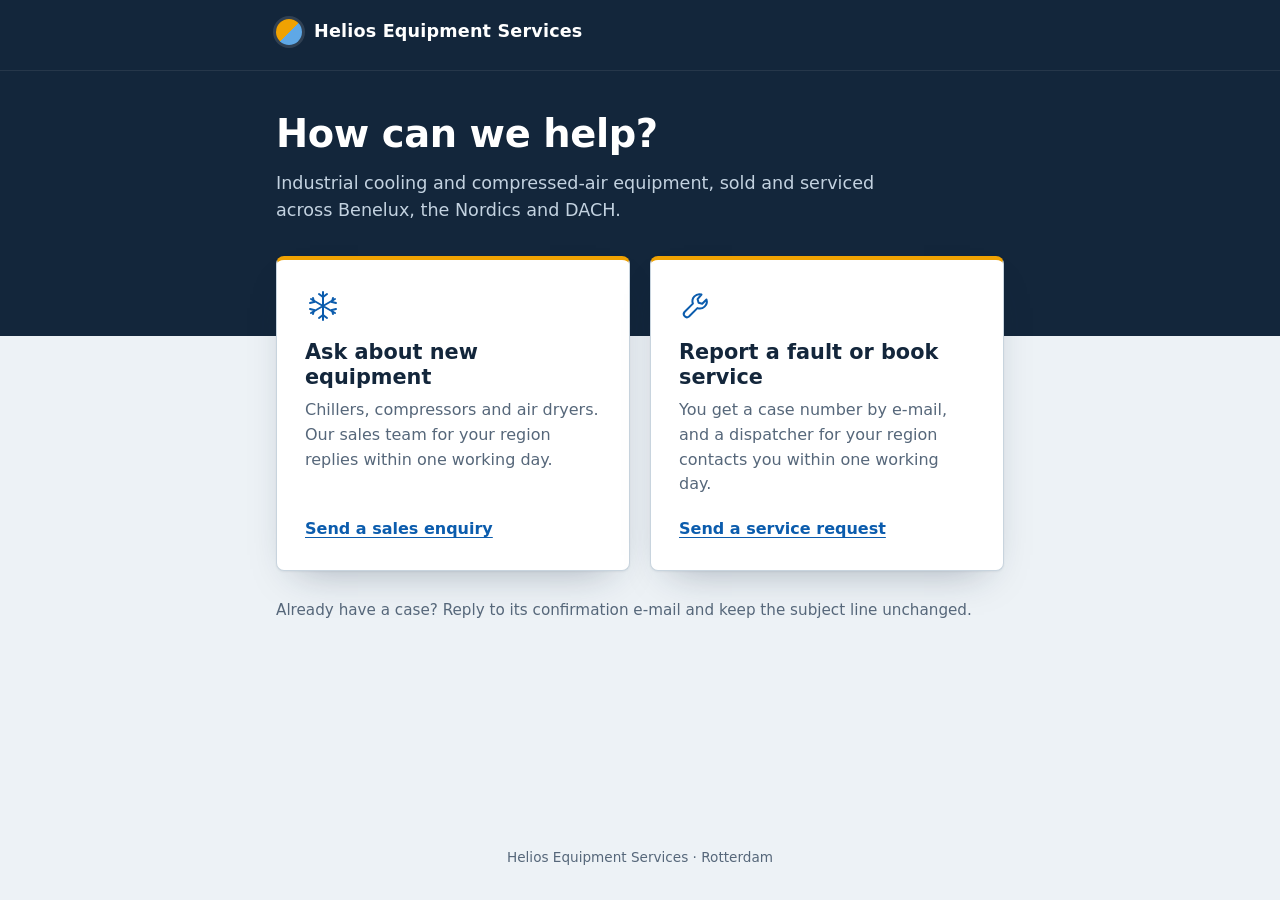
<file: index.html>
<!doctype html>
<html lang="en">
<head>
  <meta charset="utf-8">
  <meta name="viewport" content="width=device-width, initial-scale=1">
  <title>Helios Equipment Services</title>
  <meta name="description" content="Industrial cooling and compressed-air equipment, sold and serviced across Benelux, the Nordics and DACH.">
  <link rel="icon" href="data:image/svg+xml,%3Csvg xmlns='http://www.w3.org/2000/svg' viewBox='0 0 32 32'%3E%3Cdefs%3E%3ClinearGradient id='g' x1='0' y1='0' x2='1' y2='1'%3E%3Cstop offset='.5' stop-color='%23f0a202'/%3E%3Cstop offset='.5' stop-color='%235fa8e6'/%3E%3C/linearGradient%3E%3C/defs%3E%3Ccircle cx='16' cy='16' r='15' fill='url(%23g)'/%3E%3C/svg%3E">
  <link rel="stylesheet" href="forms.css">
</head>
<body class="home">
  <header>
    <a href="index.html">Helios Equipment Services</a>
  </header>

  <section class="hero">
    <div class="hero-inner">
      <h1>How can we help?</h1>
      <p>Industrial cooling and compressed-air equipment, sold and serviced across Benelux, the Nordics and DACH.</p>
    </div>
  </section>

  <main>
    <div class="routes">
      <a class="route" href="enquiry.html">
        <svg viewBox="0 0 36 36" fill="none" stroke="currentColor" stroke-width="2" stroke-linecap="round" aria-hidden="true">
          <path d="M18 4v28M6 11l24 14M30 11L6 25"/>
          <path d="M14 6l4 3 4-3M14 30l4-3 4 3M5 15l4-1-1-4M31 21l-4 1 1 4M8 26l1-4-4-1M28 10l-1 4 4 1"/>
        </svg>
        <h2>Ask about new equipment</h2>
        <p>Chillers, compressors and air dryers. Our sales team for your region replies within one working day.</p>
        <span class="route-action">Send a sales enquiry</span>
      </a>

      <a class="route" href="service-request.html">
        <svg viewBox="0 0 36 36" fill="none" stroke="currentColor" stroke-width="2" stroke-linecap="round" stroke-linejoin="round" aria-hidden="true">
          <path d="M22.5 6.5a7 7 0 0 0-8.6 9.1L5.5 24a3.2 3.2 0 0 0 4.5 4.5l8.4-8.4a7 7 0 0 0 9.1-8.6l-4.3 4.3-3.6-1-1-3.6z"/>
        </svg>
        <h2>Report a fault or book service</h2>
        <p>You get a case number by e-mail, and a dispatcher for your region contacts you within one working day.</p>
        <span class="route-action">Send a service request</span>
      </a>
    </div>

    <p class="home-note">Already have a case? Reply to its confirmation e-mail and keep the subject line unchanged.</p>
  </main>

  <footer>Helios Equipment Services · Rotterdam</footer>
</body>
</html>
</file>
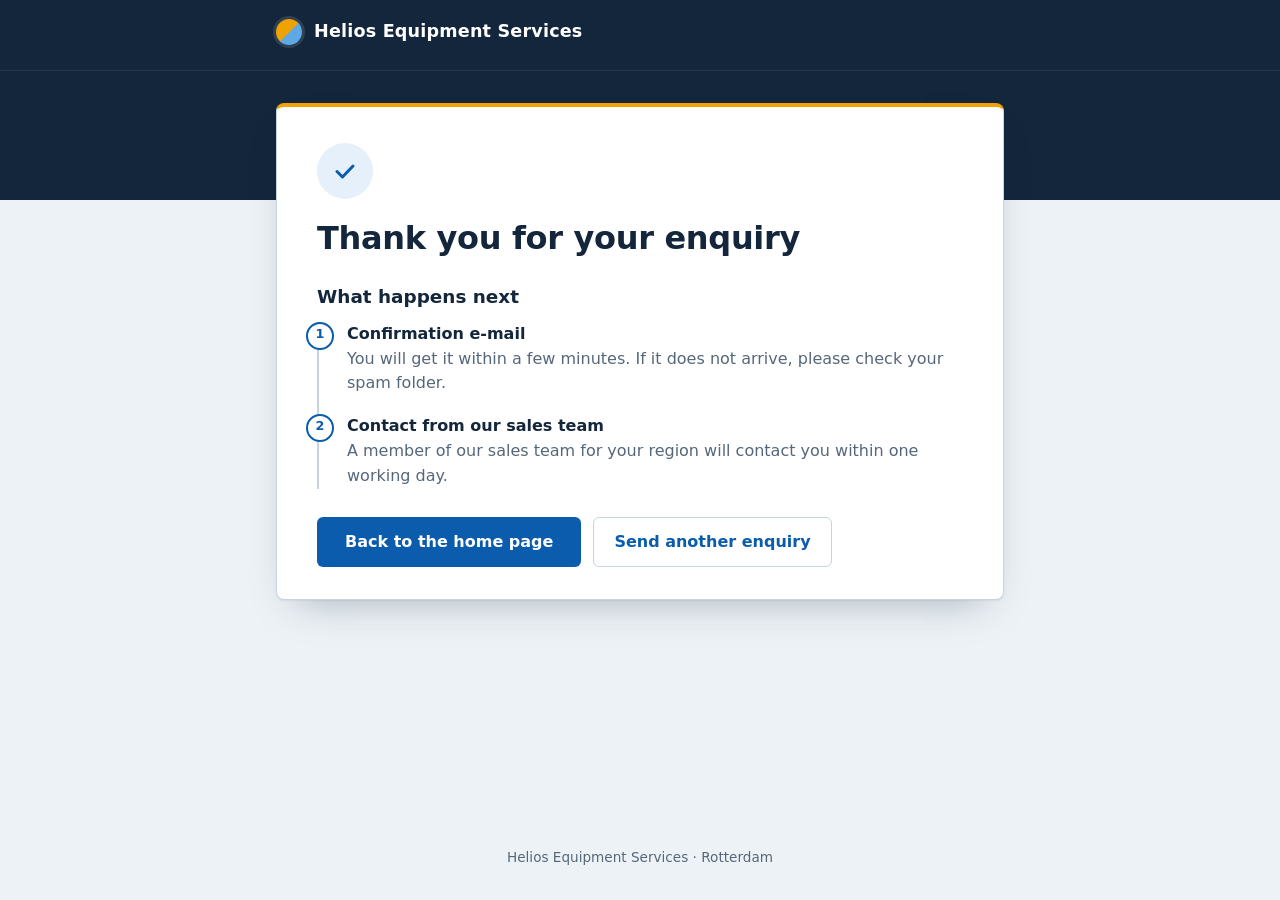
<file: enquiry-thanks.html>
<!doctype html>
<html lang="en">
<head>
  <meta charset="UTF-8">
  <meta name="viewport" content="width=device-width, initial-scale=1">
  <meta name="robots" content="noindex">
  <title>Thank you · Helios Equipment Services</title>
  <link rel="icon" href="data:image/svg+xml,%3Csvg xmlns='http://www.w3.org/2000/svg' viewBox='0 0 32 32'%3E%3Cdefs%3E%3ClinearGradient id='g' x1='0' y1='0' x2='1' y2='1'%3E%3Cstop offset='.5' stop-color='%23f0a202'/%3E%3Cstop offset='.5' stop-color='%235fa8e6'/%3E%3C/linearGradient%3E%3C/defs%3E%3Ccircle cx='16' cy='16' r='15' fill='url(%23g)'/%3E%3C/svg%3E">
  <link rel="stylesheet" href="forms.css">
</head>
<body>
  <!-- SAL-01 / UI-07: Web-to-Lead Return URL (retURL). Salesforce sends the visitor here
       after it accepts the form. Keep this file name: it is set in Setup > Web-to-Lead. -->
  <header>
    <a href="index.html">Helios Equipment Services</a>
  </header>

  <main>
    <div class="card">
      <div class="confirm-mark" aria-hidden="true">
        <svg viewBox="0 0 30 30"><path d="M7 15.5l5.5 5.5L23 10"/></svg>
      </div>
      <h1>Thank you for your enquiry</h1>
      <h2>What happens next</h2>
      <ol class="next-steps">
        <li>
          <strong>Confirmation e-mail</strong>
          <span>You will get it within a few minutes. If it does not arrive, please check your spam folder.</span>
        </li>
        <li>
          <strong>Contact from our sales team</strong>
          <span>A member of our sales team for your region will contact you within one working day.</span>
        </li>
      </ol>

      <div class="actions">
        <a class="button" href="index.html">Back to the home page</a>
        <a class="button-secondary" href="enquiry.html">Send another enquiry</a>
      </div>
    </div>
  </main>

  <footer>Helios Equipment Services · Rotterdam</footer>
</body>
</html>
</file>
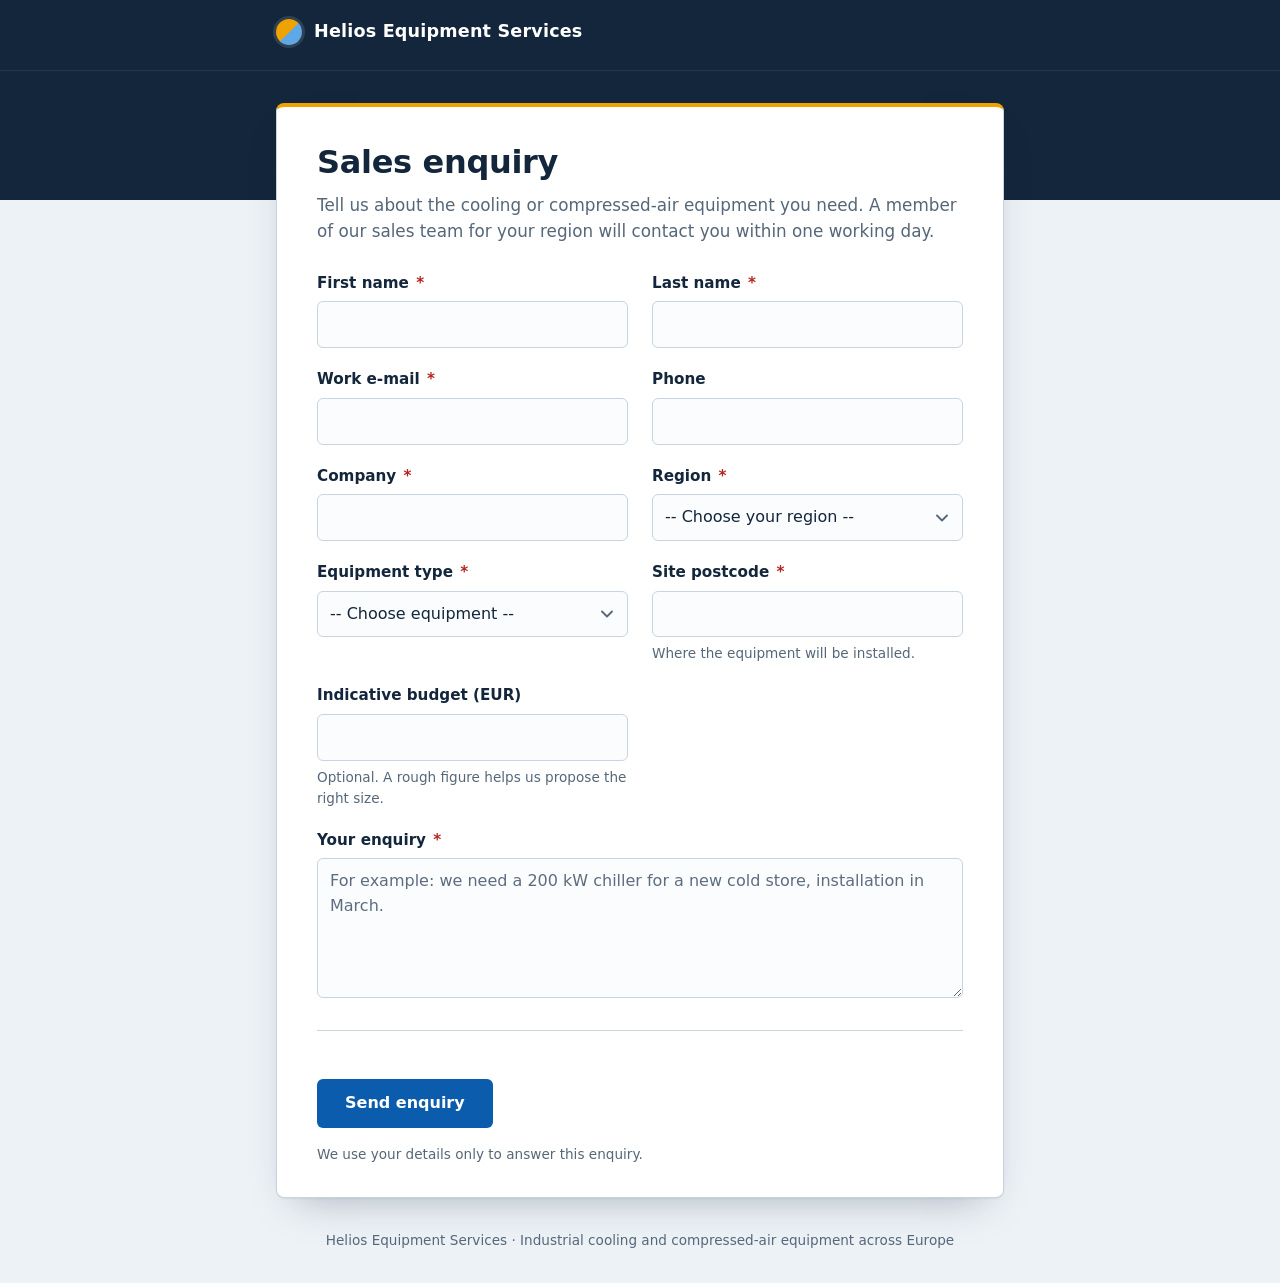
<file: enquiry.html>
<!doctype html>
<html lang="en">
<head>
  <meta charset="UTF-8">
  <meta name="viewport" content="width=device-width, initial-scale=1">
  <title>Sales enquiry · Helios Equipment Services</title>
  <link rel="stylesheet" href="forms.css">

  <!-- SAL-01 / SI-01: standard Salesforce Web-to-Lead form, styled for GitHub Pages.
       The action URL, oid, captcha_settings, site key and the 00N... field ids come from the HTML
       that Salesforce generated (Setup > Web-to-Lead > Create Web-to-Lead Form, 22 Oct 2026).
       If you ever recreate a field or the key pair, regenerate the form and update them here.
       The reCAPTCHA SECRET key never goes in this file; it stays in Salesforce. -->

  <!-- reCAPTCHA v2 ("I'm not a robot") library, as in the Salesforce-generated HTML -->
  <script src="https://www.google.com/recaptcha/api.js" async defer></script>

  <!-- Salesforce timestamp script (keeps the captcha_settings "ts" value fresh), identical to the generated one -->
  <script>
    function timestamp() { var response = document.getElementById("g-recaptcha-response"); if (response == null || response.value.trim() == "") {var elems = JSON.parse(document.getElementsByName("captcha_settings")[0].value);elems["ts"] = JSON.stringify(new Date().getTime());document.getElementsByName("captcha_settings")[0].value = JSON.stringify(elems); } } setInterval(timestamp, 500);
  </script>
</head>
<body>
  <header>
    <a href="index.html">Helios Equipment Services</a>
  </header>

  <main>
    <div class="card">
      <h1>Sales enquiry</h1>
      <p class="lead">Tell us about the cooling or compressed-air equipment you need. A member of our sales team for your region will contact you within one working day.</p>

      <form action="https://webto.salesforce.com/servlet/servlet.WebToLead?encoding=UTF-8&orgId=00DjV000006Qjdx" method="POST" data-validate novalidate>
        <!-- captcha_settings: copied exactly from the Salesforce-generated HTML (key pair HES_Forms) -->
        <input type=hidden name='captcha_settings' value='{"keyname":"HES_Forms","fallback":"true","orgId":"00DjV000006Qjdx","ts":""}'>
        <input type="hidden" name="oid" value="00DjV000006Qjdx">
        <input type="hidden" name="retURL" value="https://riazulzannat.github.io/hes-web-forms/enquiry-thanks.html">
        <!-- Lead Source = Web: used by the lead assignment rule and the auto-response rule -->
        <input type="hidden" name="lead_source" value="Web">

        <!-- DEBUG (troubleshooting only, see the guide): remove the two comment marks around the next two lines,
             submit once, read the page Salesforce shows, then put the comment marks back.
        <input type="hidden" name="debug" value="1">
        <input type="hidden" name="debugEmail" value="pikipoka333@gmail.com">
        -->

        <div class="grid">
          <div class="field">
            <label for="first_name">First name <span class="req">*</span></label>
            <input id="first_name" name="first_name" type="text" maxlength="40" autocomplete="given-name" required>
            <small class="error">Please enter your first name.</small>
          </div>

          <div class="field">
            <label for="last_name">Last name <span class="req">*</span></label>
            <input id="last_name" name="last_name" type="text" maxlength="80" autocomplete="family-name" required>
            <small class="error">Please enter your last name.</small>
          </div>

          <div class="field">
            <label for="email">Work e-mail <span class="req">*</span></label>
            <input id="email" name="email" type="email" maxlength="80" autocomplete="email" required>
            <small class="error">Please enter a valid e-mail address, for example name@company.com.</small>
          </div>

          <div class="field">
            <label for="phone">Phone</label>
            <input id="phone" name="phone" type="tel" maxlength="40" autocomplete="tel" pattern="[0-9+\(\)\-\s]{6,40}">
            <small class="error">Use digits, spaces, +, - or brackets only.</small>
          </div>

          <div class="field">
            <label for="company">Company <span class="req">*</span></label>
            <input id="company" name="company" type="text" maxlength="40" autocomplete="organization" required>
            <small class="error">Please enter your company name.</small>
          </div>

          <div class="field">
            <label for="00NjV00000jQvoK">Region <span class="req">*</span></label>
            <select id="00NjV00000jQvoK" name="00NjV00000jQvoK" required>
              <option value="">-- Choose your region --</option>
              <option value="Benelux">Benelux</option>
              <option value="Nordics">Nordics</option>
              <option value="DACH">DACH</option>
            </select>
            <small class="error">Please choose the region of your site.</small>
          </div>

          <div class="field">
            <label for="00NjV00000kEVoE">Equipment type <span class="req">*</span></label>
            <select id="00NjV00000kEVoE" name="00NjV00000kEVoE" required>
              <option value="">-- Choose equipment --</option>
              <option value="Chiller">Chiller</option>
              <option value="Compressor">Compressor</option>
              <option value="Air Dryer">Air Dryer</option>
              <option value="Other">Other</option>
            </select>
            <small class="error">Please choose the type of equipment.</small>
          </div>

          <div class="field">
            <label for="00NjV00000kIv6z">Site postcode <span class="req">*</span></label>
            <input id="00NjV00000kIv6z" name="00NjV00000kIv6z" type="text" maxlength="20" autocomplete="postal-code" required>
            <small class="hint">Where the equipment will be installed.</small>
            <small class="error">Please enter the postcode of the site.</small>
          </div>

          <div class="field">
            <label for="00NjV00000kIvlJ">Indicative budget (EUR)</label>
            <input id="00NjV00000kIvlJ" name="00NjV00000kIvlJ" type="number" min="0" max="99999999" step="1" inputmode="numeric">
            <small class="hint">Optional. A rough figure helps us propose the right size.</small>
            <small class="error">Please enter a whole number of euros, without dots or commas.</small>
          </div>

          <div class="field full">
            <label for="00NjV00000kIwhN">Your enquiry <span class="req">*</span></label>
            <textarea id="00NjV00000kIwhN" name="00NjV00000kIwhN" maxlength="5000" required placeholder="For example: we need a 200 kW chiller for a new cold store, installation in March."></textarea>
            <small class="error">Please describe what you need.</small>
          </div>
        </div>

        <div class="captcha">
          <div class="g-recaptcha" data-sitekey="6LfTTvotAAAAALjUf3uKuSdztqoK5Zl1tNIFXX2N"></div>
          <small class="error" id="captcha-error">Please tick "I'm not a robot" before sending.</small>
        </div>

        <button type="submit">Send enquiry</button>
        <p class="privacy">We use your details only to answer this enquiry.</p>
      </form>
    </div>
  </main>

  <footer>Helios Equipment Services · Industrial cooling and compressed-air equipment across Europe</footer>
  <script src="forms.js"></script>
</body>
</html>
</file>
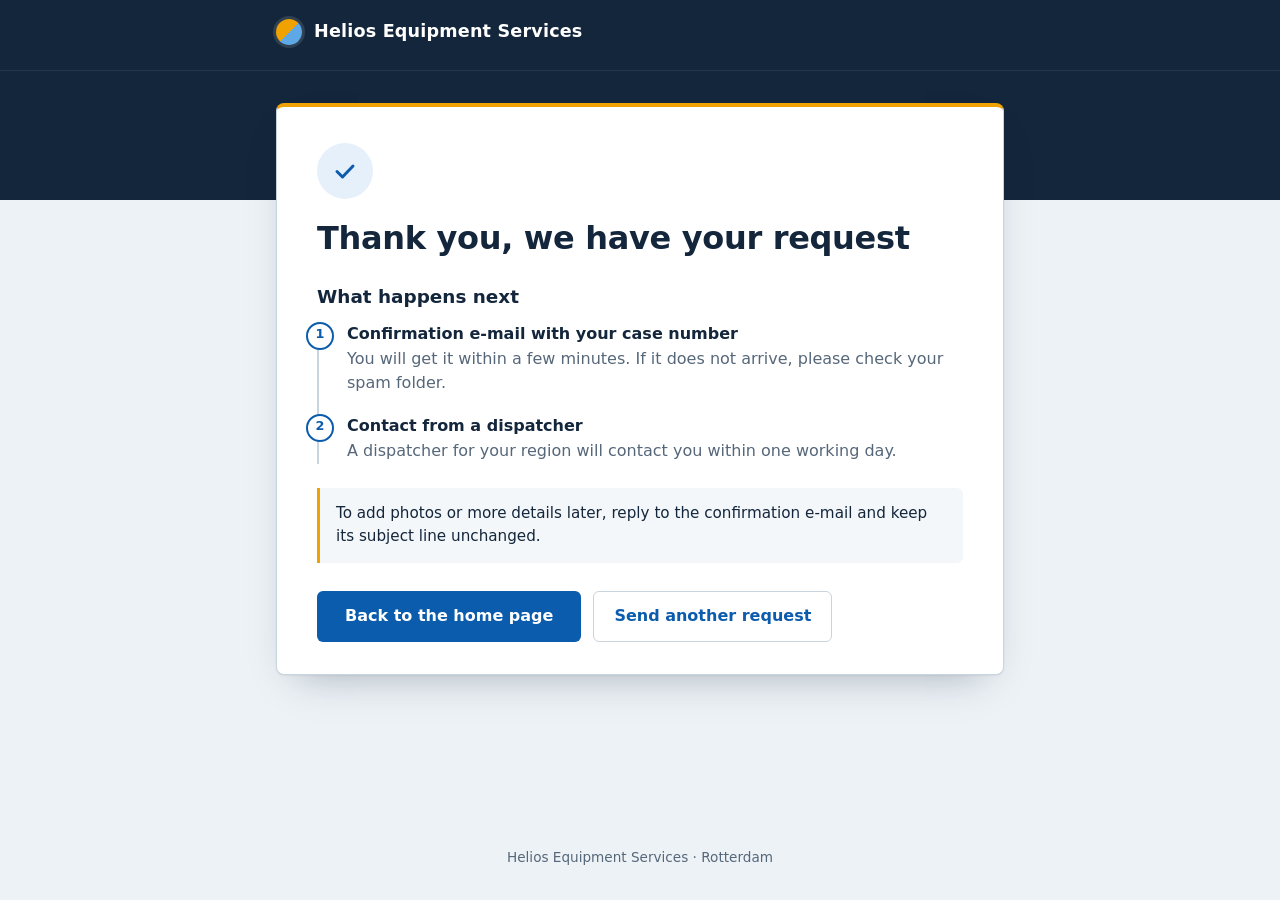
<file: service-request-thanks.html>
<!doctype html>
<html lang="en">
<head>
  <meta charset="UTF-8">
  <meta name="viewport" content="width=device-width, initial-scale=1">
  <meta name="robots" content="noindex">
  <title>Request received · Helios Equipment Services</title>
  <link rel="icon" href="data:image/svg+xml,%3Csvg xmlns='http://www.w3.org/2000/svg' viewBox='0 0 32 32'%3E%3Cdefs%3E%3ClinearGradient id='g' x1='0' y1='0' x2='1' y2='1'%3E%3Cstop offset='.5' stop-color='%23f0a202'/%3E%3Cstop offset='.5' stop-color='%235fa8e6'/%3E%3C/linearGradient%3E%3C/defs%3E%3Ccircle cx='16' cy='16' r='15' fill='url(%23g)'/%3E%3C/svg%3E">
  <link rel="stylesheet" href="forms.css">
</head>
<body>
  <!-- INT-03 / UI-07: Web-to-Case Return URL (retURL). Salesforce sends the visitor here
       after it accepts the form. Keep this file name: it is set in the Web-to-Case HTML Generator. -->
  <header>
    <a href="index.html">Helios Equipment Services</a>
  </header>

  <main>
    <div class="card">
      <div class="confirm-mark" aria-hidden="true">
        <svg viewBox="0 0 30 30"><path d="M7 15.5l5.5 5.5L23 10"/></svg>
      </div>
      <h1>Thank you, we have your request</h1>
      <h2>What happens next</h2>
      <ol class="next-steps">
        <li>
          <strong>Confirmation e-mail with your case number</strong>
          <span>You will get it within a few minutes. If it does not arrive, please check your spam folder.</span>
        </li>
        <li>
          <strong>Contact from a dispatcher</strong>
          <span>A dispatcher for your region will contact you within one working day.</span>
        </li>
      </ol>

      <p class="tip">To add photos or more details later, reply to the confirmation e-mail and keep its subject line unchanged.</p>

      <div class="actions">
        <a class="button" href="index.html">Back to the home page</a>
        <a class="button-secondary" href="service-request.html">Send another request</a>
      </div>
    </div>
  </main>

  <footer>Helios Equipment Services · Rotterdam</footer>
</body>
</html>
</file>
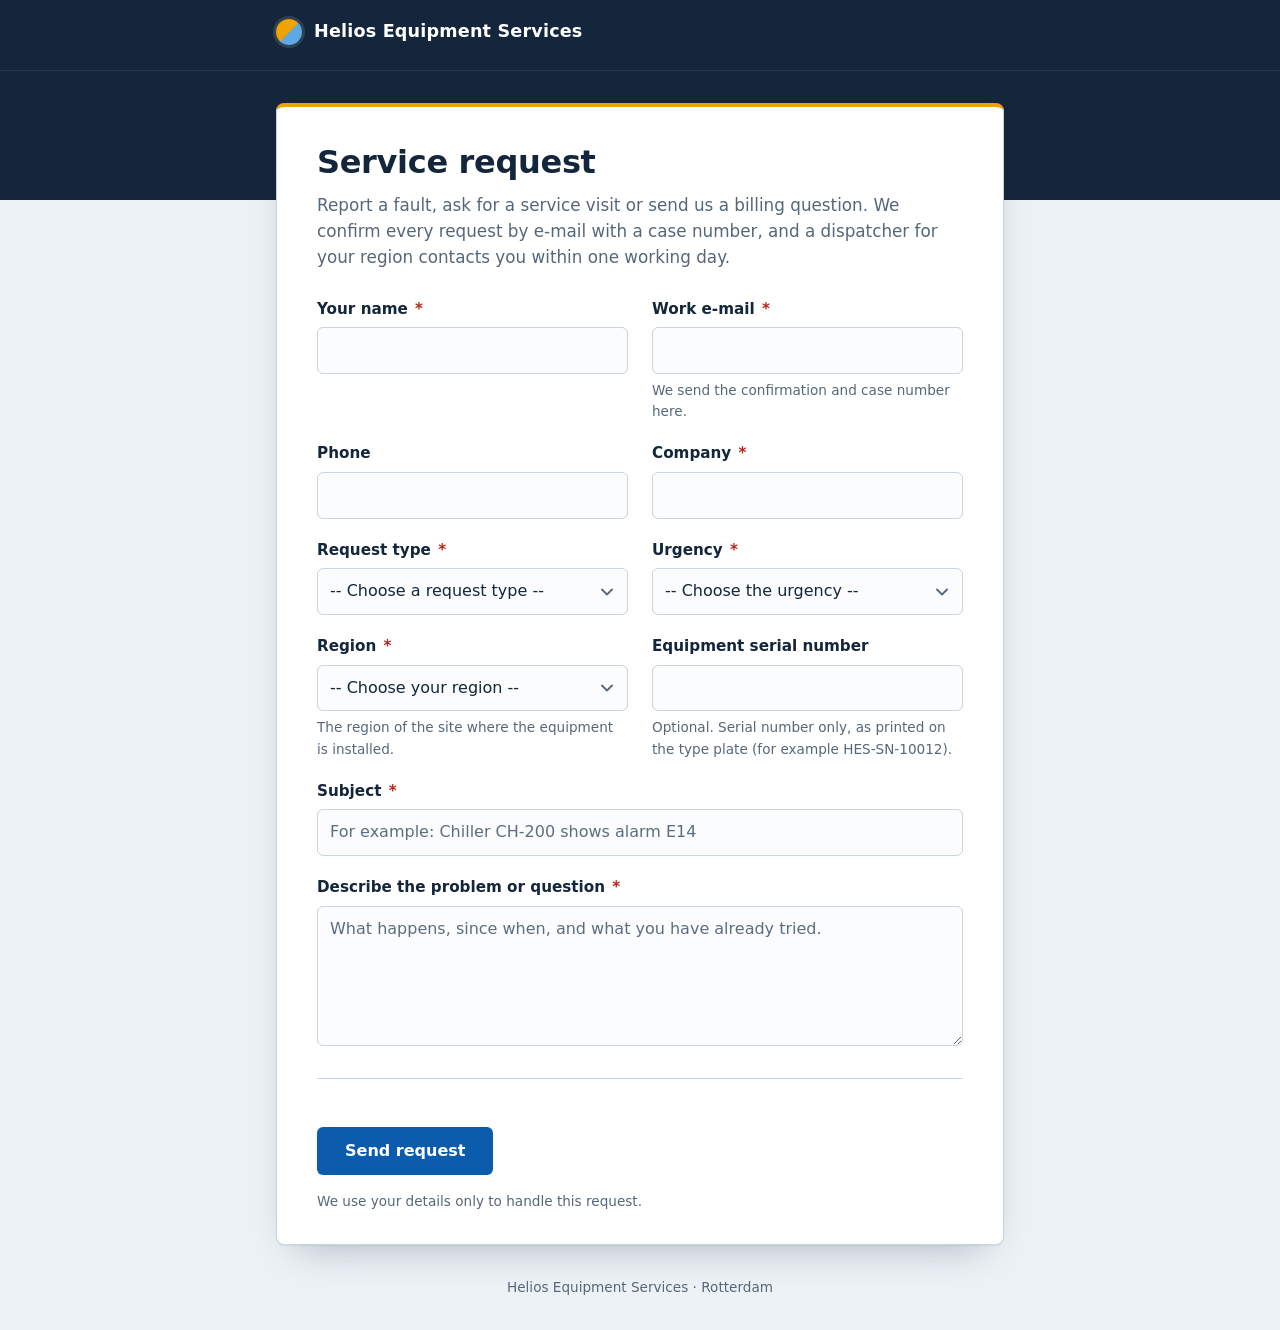
<file: service-request.html>
<!doctype html>
<html lang="en">
<head>
  <meta charset="UTF-8">
  <meta name="viewport" content="width=device-width, initial-scale=1">
  <title>Service request · Helios Equipment Services</title>
  <link rel="stylesheet" href="forms.css">

  <!-- INT-03 / SI-02: standard Salesforce Web-to-Case form, styled for GitHub Pages.
       The form action, org id, captcha settings, site key and the two custom field ids
       come from the HTML that Salesforce generated (Setup > Web-to-Case HTML Generator).
       No record type ID is sent: the Case before-save flow sets the record type
       from the request type (SRS INT-03). The reCAPTCHA SECRET key never goes in
       this file; it stays in Salesforce. -->

  <!-- reCAPTCHA v2 ("I'm not a robot") library, as in the Salesforce-generated HTML -->
  <script src="https://www.google.com/recaptcha/api.js" async defer></script>

  <!-- Salesforce timestamp script (keeps the captcha_settings "ts" value fresh).
       If the block in YOUR generated HTML differs from this one, use yours instead. -->
  <script>
    function timestamp() { var response = document.getElementById("g-recaptcha-response"); if (response == null || response.value.trim() == "") {var elems = JSON.parse(document.getElementsByName("captcha_settings")[0].value);elems["ts"] = JSON.stringify(new Date().getTime());document.getElementsByName("captcha_settings")[0].value = JSON.stringify(elems); } } setInterval(timestamp, 500);
  </script>
</head>
<body>
  <header>
    <a href="index.html">Helios Equipment Services</a>
  </header>

  <main>
    <div class="card">
      <h1>Service request</h1>
      <p class="lead">Report a fault, ask for a service visit or send us a billing question. We confirm every request by e-mail with a case number, and a dispatcher for your region contacts you within one working day.</p>

      <form action="https://webto.salesforce.com/servlet/servlet.WebToCase?encoding=UTF-8&orgId=00DjV000006Qjdx" method="POST" data-validate novalidate>
        <!-- captcha settings, copied from the generated HTML -->
        <input type=hidden name='captcha_settings' value='{"keyname":"HES_Forms","fallback":"true","orgId":"00DjV000006Qjdx","ts":""}'>
        <!-- Web-to-Case uses "orgid" (Web-to-Lead uses "oid"). -->
        <input type="hidden" name="orgid" value="00DjV000006Qjdx">
        <input type="hidden" name="retURL" value="https://riazulzannat.github.io/hes-web-forms/service-request-thanks.html">

        <!-- DEBUG (troubleshooting only, see the guide): remove the two comment marks around the next two lines,
             submit once, read the page Salesforce shows, then put the comment marks back.
        <input type="hidden" name="debug" value="1">
        <input type="hidden" name="debugEmail" value="YOUR-EMAIL-HERE">
        -->

        <div class="grid">
          <div class="field">
            <label for="name">Your name <span class="req">*</span></label>
            <input id="name" name="name" type="text" maxlength="80" autocomplete="name" required>
            <small class="error">Please enter your name.</small>
          </div>

          <div class="field">
            <label for="email">Work e-mail <span class="req">*</span></label>
            <input id="email" name="email" type="email" maxlength="80" autocomplete="email" required>
            <small class="hint">We send the confirmation and case number here.</small>
            <small class="error">Please enter a valid e-mail address, for example name@company.com.</small>
          </div>

          <div class="field">
            <label for="phone">Phone</label>
            <input id="phone" name="phone" type="tel" maxlength="40" autocomplete="tel" pattern="[0-9+\(\)\-\s]{6,40}">
            <small class="error">Use digits, spaces, +, - or brackets only.</small>
          </div>

          <div class="field">
            <label for="company">Company <span class="req">*</span></label>
            <input id="company" name="company" type="text" maxlength="80" autocomplete="organization" required>
            <small class="error">Please enter your company name.</small>
          </div>

          <div class="field">
            <label for="type">Request type <span class="req">*</span></label>
            <select id="type" name="type" required>
              <option value="">-- Choose a request type --</option>
              <option value="Technical">Technical: fault, service visit or maintenance</option>
              <option value="Billing">Billing: invoice, payment or contract</option>
            </select>
            <small class="error">Please choose the type of request.</small>
          </div>

          <div class="field">
            <label for="priority">Urgency <span class="req">*</span></label>
            <select id="priority" name="priority" required>
              <option value="">-- Choose the urgency --</option>
              <option value="High">High: equipment is down</option>
              <option value="Medium">Medium: equipment works, but not as it should</option>
              <option value="Low">Low: question or planned work</option>
            </select>
            <small class="error">Please choose how urgent this is.</small>
          </div>

          <div class="field">
            <label for="00NjV00000jKVRf">Region <span class="req">*</span></label>
            <select id="00NjV00000jKVRf" name="00NjV00000jKVRf" required>
              <option value="">-- Choose your region --</option>
              <option value="Benelux">Benelux</option>
              <option value="Nordics">Nordics</option>
              <option value="DACH">DACH</option>
            </select>
            <small class="hint">The region of the site where the equipment is installed.</small>
            <small class="error">Please choose the region of your site.</small>
          </div>

          <div class="field">
            <label for="00NjV00000mhQA5">Equipment serial number</label>
            <input id="00NjV00000mhQA5" name="00NjV00000mhQA5" type="text" maxlength="40" autocomplete="off" pattern="[A-Za-z0-9\-]{3,40}" title="Serial number only, for example HES-SN-10012">
            <small class="hint">Optional. Serial number only, as printed on the type plate (for example HES-SN-10012).</small>
            <small class="error">Use the serial number only, for example HES-SN-10012.</small>
          </div>

          <div class="field full">
            <label for="subject">Subject <span class="req">*</span></label>
            <input id="subject" name="subject" type="text" maxlength="80" required placeholder="For example: Chiller CH-200 shows alarm E14">
            <small class="error">Please give your request a short subject.</small>
          </div>

          <div class="field full">
            <label for="description">Describe the problem or question <span class="req">*</span></label>
            <textarea id="description" name="description" maxlength="32000" required placeholder="What happens, since when, and what you have already tried."></textarea>
            <small class="error">Please describe your request.</small>
          </div>
        </div>

        <div class="captcha">
          <div class="g-recaptcha" data-sitekey="6LfTTvotAAAAALjUf3uKuSdztqoK5Zl1tNIFXX2N"></div>
          <small class="error" id="captcha-error">Please tick "I'm not a robot" before sending.</small>
        </div>

        <button type="submit">Send request</button>
        <p class="privacy">We use your details only to handle this request.</p>
      </form>
    </div>
  </main>

  <footer>Helios Equipment Services · Rotterdam</footer>
  <script src="forms.js"></script>
</body>
</html>
</file>
<file: forms.css>
/* Helios Equipment Services - shared styles for the web pages on GitHub Pages:
   home (index.html), sales enquiry (SAL-01), service request (INT-03) and both
   thank-you pages. UI-07: responsive, clear errors.

   Compatibility contract with forms.js and the Salesforce form markup:
   - .error is hidden until the form gets the class "was-validated"
   - form.was-validated :invalid ~ .error shows the message under a bad field
   - #captcha-error.show shows the reCAPTCHA message
   - button[disabled] is the "Sending..." state
   Nothing in this file changes a field name, a value or what is sent to Salesforce.

   Fonts: only fonts already installed on the visitor's device. No web-font
   download, so no visitor IP address goes to a font CDN (EU/GDPR-friendly). */

:root {
  --ink: #13263b;          /* deep steel navy: header, headings */
  --muted: #56677a;        /* secondary text */
  --line: #c8d4de;         /* borders */
  --frost: #edf2f6;        /* page background */
  --card: #ffffff;
  --field: #fbfcfd;        /* input background */
  --brand: #0b5cad;        /* Helios blue: buttons, links, focus */
  --brand-dark: #08457f;
  --sun: #f0a202;          /* Helios amber: logo mark and card edge only */
  --error: #b3261e;
  --error-bg: #fdf3f2;

  --display: "Bahnschrift", "DIN Alternate", "Segoe UI", system-ui, -apple-system, Roboto, sans-serif;
  --body: system-ui, -apple-system, "Segoe UI", Roboto, "Helvetica Neue", Arial, sans-serif;

  --radius: 8px;
  --band: 200px;           /* height of the navy band behind the top of the card */
}

* { box-sizing: border-box; }

html { -webkit-text-size-adjust: 100%; }

body {
  margin: 0;
  min-height: 100vh;
  display: flex;
  flex-direction: column;
  font-family: var(--body);
  font-size: 1rem;
  line-height: 1.55;
  color: var(--ink);
  background:
    linear-gradient(var(--ink), var(--ink)) top / 100% var(--band) no-repeat,
    var(--frost);
}

/* ---------- Header (same markup on every page: <header><a>…</a></header>) ---------- */
header {
  background: var(--ink);
  color: #fff;
  /* left edge of the logo lines up with the left edge of the card below */
  padding: 18px max(16px, calc((100% - 728px) / 2));
  border-bottom: 1px solid rgba(255, 255, 255, 0.08);
}
header a {
  display: inline-flex;
  align-items: center;
  gap: 12px;
  color: #fff;
  text-decoration: none;
  font-family: var(--display);
  font-weight: 600;
  font-size: 1.1rem;
  letter-spacing: 0.01em;
}
/* Logo mark: the sun (Helios) meeting the cold (cooling) */
header a::before {
  content: "";
  flex: none;
  width: 26px;
  height: 26px;
  border-radius: 50%;
  background: linear-gradient(135deg, var(--sun) 0 50%, #5fa8e6 50% 100%);
  box-shadow: 0 0 0 3px rgba(255, 255, 255, 0.12);
}
header a:hover { color: #dce8f3; }
header a:focus-visible { outline: 3px solid var(--sun); outline-offset: 4px; border-radius: 4px; }

main {
  flex: 1 0 auto;
  width: 100%;
  max-width: 760px;
  margin: 32px auto 0;
  padding: 0 16px;
}

/* ---------- Card ---------- */
.card {
  background: var(--card);
  border: 1px solid var(--line);
  border-top: 4px solid var(--sun);
  border-radius: var(--radius);
  padding: 36px 40px 32px;
  box-shadow: 0 1px 2px rgba(19, 38, 59, 0.06), 0 18px 40px -20px rgba(19, 38, 59, 0.35);
}

h1, h2 {
  font-family: var(--display);
  color: var(--ink);
  line-height: 1.2;
}
h1 { font-size: 2rem; font-weight: 600; letter-spacing: -0.01em; margin: 0 0 10px; }
h2 { font-size: 1.15rem; font-weight: 600; margin: 28px 0 14px; }

p { margin: 0 0 12px; }
p.lead { color: var(--muted); font-size: 1.05rem; max-width: 62ch; margin: 0 0 28px; }

a { color: var(--brand); text-underline-offset: 3px; }
a:hover { color: var(--brand-dark); }

/* ---------- Form layout ---------- */
.grid {
  display: grid;
  grid-template-columns: 1fr 1fr;
  gap: 20px 24px;
}
.field { display: flex; flex-direction: column; min-width: 0; }
.field.full { grid-column: 1 / -1; }

label {
  font-weight: 600;
  font-size: 0.95rem;
  margin-bottom: 6px;
}
label .req { color: var(--error); margin-left: 2px; }

input, select, textarea {
  font: inherit;
  color: var(--ink);
  width: 100%;
  min-height: 46px;
  padding: 10px 12px;
  border: 1px solid var(--line);
  border-radius: 6px;
  background-color: var(--field);
  transition: border-color 0.15s ease, box-shadow 0.15s ease;
}
input::placeholder, textarea::placeholder { color: #5d6d80; }
input:hover, select:hover, textarea:hover { border-color: #9fb2c3; }
input:focus, select:focus, textarea:focus {
  outline: none;
  border-color: var(--brand);
  background-color: #fff;
  box-shadow: 0 0 0 3px rgba(11, 92, 173, 0.2);
}
textarea { min-height: 140px; resize: vertical; }

/* Native select with our own arrow */
select {
  -webkit-appearance: none;
  appearance: none;
  padding-right: 40px;
  background-image: url("data:image/svg+xml,%3Csvg xmlns='http://www.w3.org/2000/svg' width='12' height='8' viewBox='0 0 12 8'%3E%3Cpath d='M1 1.5l5 5 5-5' fill='none' stroke='%2356677a' stroke-width='1.8' stroke-linecap='round' stroke-linejoin='round'/%3E%3C/svg%3E");
  background-repeat: no-repeat;
  background-position: right 14px center;
  cursor: pointer;
}

.hint { color: var(--muted); font-size: 0.85rem; margin-top: 6px; }

/* ---------- Validation (driven by forms.js; keep these rules) ---------- */
.error {
  display: none;
  color: var(--error);
  font-size: 0.85rem;
  font-weight: 500;
  margin-top: 6px;
}
form.was-validated :invalid {
  border-color: var(--error);
  background-color: var(--error-bg);
}
form.was-validated :invalid:focus { box-shadow: 0 0 0 3px rgba(179, 38, 30, 0.18); }
form.was-validated :invalid ~ .error { display: block; }
/* Hide the hint when the error under the same field is showing (browsers with :has) */
form.was-validated .field:has(:invalid) .hint { display: none; }
form.was-validated .field:has(:invalid) label { color: var(--error); }

/* ---------- reCAPTCHA ---------- */
.captcha {
  margin: 32px 0 8px;
  padding-top: 24px;
  border-top: 1px solid var(--line);
}
#captcha-error { display: none; }
#captcha-error.show { display: block; }

/* ---------- Buttons ---------- */
button,
.button {
  display: inline-flex;
  align-items: center;
  justify-content: center;
  min-height: 48px;
  font: inherit;
  font-weight: 600;
  color: #fff;
  background: var(--brand);
  border: 0;
  border-radius: 6px;
  padding: 12px 28px;
  margin-top: 16px;
  cursor: pointer;
  text-decoration: none;
  transition: background-color 0.15s ease;
}
button:hover, .button:hover { background: var(--brand-dark); color: #fff; }
button:focus-visible, .button:focus-visible,
.button-secondary:focus-visible, .route:focus-visible, a:focus-visible {
  outline: 3px solid var(--brand-dark);
  outline-offset: 2px;
}
button[disabled] { opacity: 0.6; cursor: wait; }

.button-secondary {
  display: inline-flex;
  align-items: center;
  min-height: 48px;
  padding: 12px 20px;
  margin-top: 16px;
  font-weight: 600;
  color: var(--brand);
  text-decoration: none;
  border: 1px solid var(--line);
  border-radius: 6px;
  background: #fff;
}
.button-secondary:hover { border-color: var(--brand); color: var(--brand-dark); }

.privacy { color: var(--muted); font-size: 0.85rem; margin: 16px 0 0; }

footer {
  text-align: center;
  color: var(--muted);
  font-size: 0.85rem;
  padding: 32px 16px;
}

/* ---------- Home page (index.html) ---------- */
body.home { background: var(--frost); }
.hero {
  background: var(--ink);
  color: #fff;
  padding: 40px 0 112px;
}
.hero-inner { max-width: 760px; margin: 0 auto; padding: 0 16px; }
.hero h1 { color: #fff; font-size: 2.4rem; margin-bottom: 12px; }
.hero p { color: #c3d2e0; font-size: 1.1rem; max-width: 56ch; margin: 0; }

body.home main { margin-top: -80px; }
.routes {
  display: grid;
  grid-template-columns: 1fr 1fr;
  gap: 20px;
}
.route {
  display: flex;
  flex-direction: column;
  background: var(--card);
  color: var(--ink);
  text-decoration: none;
  border: 1px solid var(--line);
  border-top: 4px solid var(--sun);
  border-radius: var(--radius);
  padding: 28px;
  box-shadow: 0 1px 2px rgba(19, 38, 59, 0.06), 0 18px 40px -20px rgba(19, 38, 59, 0.35);
  transition: border-color 0.15s ease;
}
.route:hover { border-color: var(--brand); border-top-color: var(--sun); color: var(--ink); }
.route svg { width: 36px; height: 36px; color: var(--brand); margin-bottom: 16px; }
.route h2 { margin: 0 0 8px; font-size: 1.3rem; }
.route p { color: var(--muted); margin: 0 0 20px; flex: 1; }
.route .route-action { font-weight: 600; color: var(--brand); text-decoration: underline; text-underline-offset: 3px; }
.route:hover .route-action { color: var(--brand-dark); }

.home-note { color: var(--muted); font-size: 0.95rem; margin: 28px 0 0; }

/* ---------- Thank-you pages ---------- */
.confirm-mark {
  width: 56px;
  height: 56px;
  border-radius: 50%;
  background: #e6f0fa;
  display: grid;
  place-items: center;
  margin-bottom: 20px;
}
.confirm-mark svg { width: 30px; height: 30px; }
.confirm-mark path {
  fill: none;
  stroke: var(--brand);
  stroke-width: 3;
  stroke-linecap: round;
  stroke-linejoin: round;
  stroke-dasharray: 30;
  stroke-dashoffset: 30;
  animation: draw-check 0.5s 0.15s ease-out forwards;
}
@keyframes draw-check { to { stroke-dashoffset: 0; } }

.next-steps {
  list-style: none;
  counter-reset: step;
  margin: 0;
  padding: 0;
  border-left: 2px solid var(--line);
}
.next-steps li {
  counter-increment: step;
  position: relative;
  padding: 0 0 18px 28px;
}
.next-steps li:last-child { padding-bottom: 0; }
.next-steps li::before {
  content: counter(step);
  position: absolute;
  left: -13px;
  top: 0;
  width: 24px;
  height: 24px;
  border-radius: 50%;
  background: var(--card);
  border: 2px solid var(--brand);
  color: var(--brand);
  font-size: 0.8rem;
  font-weight: 700;
  line-height: 20px;
  text-align: center;
}
.next-steps strong { display: block; }
.next-steps span { color: var(--muted); }

.tip {
  margin: 24px 0 0;
  padding: 14px 16px;
  background: #f4f7fa;
  border-left: 3px solid var(--sun);
  border-radius: 0 6px 6px 0;
  color: var(--ink);
  font-size: 0.95rem;
}

.actions { display: flex; flex-wrap: wrap; gap: 12px; margin-top: 28px; }
.actions .button, .actions .button-secondary { margin-top: 0; }

/* ---------- Small screens ---------- */
@media (max-width: 640px) {
  :root { --band: 150px; }
  main { margin-top: 20px; }
  .grid, .routes { grid-template-columns: 1fr; }
  .card { padding: 24px 20px; }
  .route { padding: 24px 20px; }
  h1 { font-size: 1.6rem; }
  .hero { padding: 28px 0 100px; }
  .hero h1 { font-size: 1.9rem; }
  button { width: 100%; }
  .actions a { flex: 1 1 100%; justify-content: center; }
}
/* reCAPTCHA is a fixed 304 px box; shrink it on very narrow phones */
@media (max-width: 360px) {
  .g-recaptcha { transform: scale(0.88); transform-origin: 0 0; }
}

@media (prefers-reduced-motion: reduce) {
  *, *::before, *::after { transition: none !important; animation: none !important; }
  .confirm-mark path { stroke-dashoffset: 0; }
}
</file>
